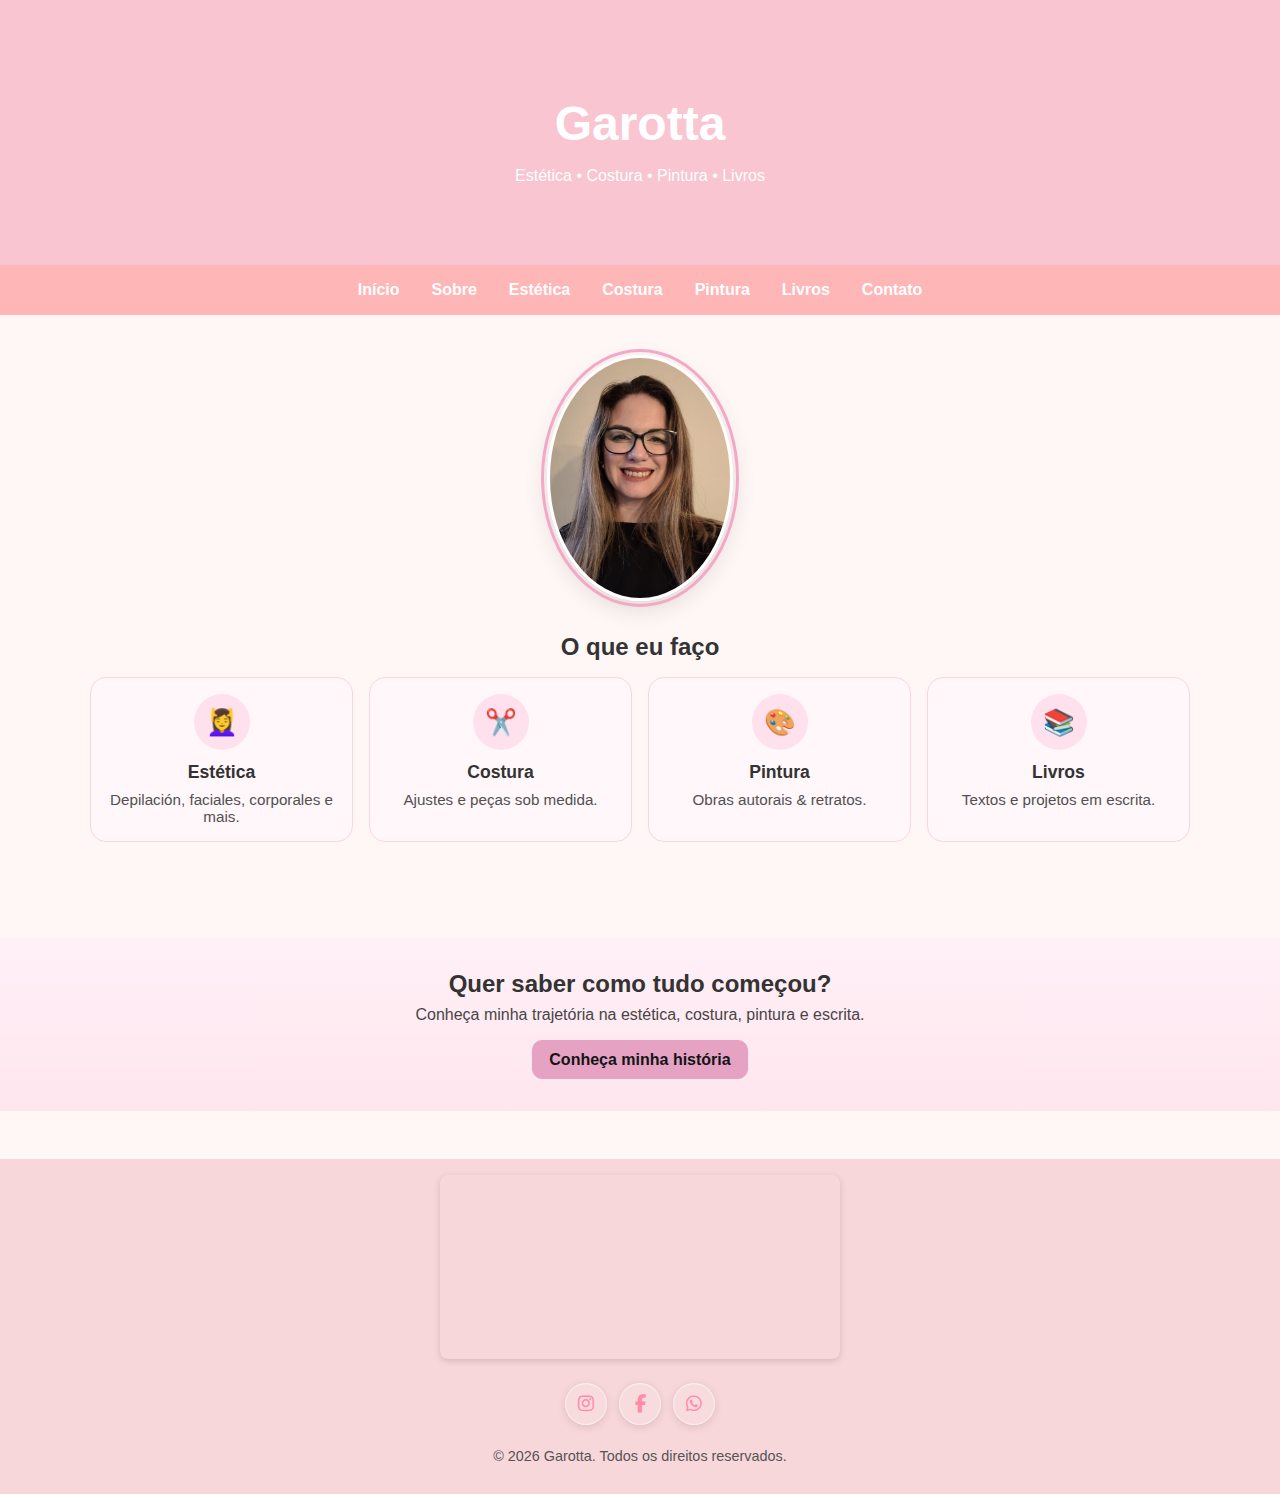
<file: index.html>
<!DOCTYPE html>
<html lang="pt-br">
<head>
  <meta charset="UTF-8">
  <title>Site Garotta</title>
  <link rel="stylesheet" href="style.css">
</head>
<body>

  <header class="hero">
    <div class="overlay">
      <h1>Garotta</h1>
      <p>Estética • Costura • Pintura • Livros</p>
    </div>
  </header>

  <nav>
    <ul>
      <li><a href="#">Início</a></li>
      <li><a href="sobre.html">Sobre</a></li>
      <li><a href="estetica.html">Estética</a></li>
      <li><a href="costura.html">Costura</a></li>
      <li><a href="pintura.html">Pintura</a></li>
      <li><a href="livros.html">Livros</a></li>
      <li><a href="contato.html">Contato</a></li>
    </ul>
  </nav>

  <main>
 

     <!-- FOTO DA CHARLOTTE -->
    <img class="hero-foto" src="imagens/Charlotte.duarte.jpg" alt="Charlotte Duarte">
    <!-- Se preferir: src="imagens/charlotte.jpg" -->

    <section class="o-que-faco">
      <h2>O que eu faço</h2>
      <div class="oq-grid">
        <a class="oq-card" href="estetica.html">
          <span class="icon" aria-hidden="true">💆‍♀️</span>
          <h3>Estética</h3>
          <p>Depilación, faciales, corporales e mais.</p>
        </a>
    
        <a class="oq-card" href="costura.html">
          <span class="icon" aria-hidden="true">✂️</span>
          <h3>Costura</h3>
          <p>Ajustes e peças sob medida.</p>
        </a>
    
        <a class="oq-card" href="pintura.html">
          <span class="icon" aria-hidden="true">🎨</span>
          <h3>Pintura</h3>
          <p>Obras autorais & retratos.</p>
        </a>
    
        <a class="oq-card" href="livros.html">
          <span class="icon" aria-hidden="true">📚</span>
          <h3>Livros</h3>
          <p>Textos e projetos em escrita.</p>
        </a>
      </div>
    </section>
    
    

  </main>

  <section class="cta-historia">
    <div class="cta-historia__wrap">
      <h2>Quer saber como tudo começou?</h2>
      <p>Conheça minha trajetória na estética, costura, pintura e escrita.</p>
      <a class="btn btn-primary" href="sobre.html">Conheça minha história</a>
    </div>
  </section>
  


<footer>
  <div class="footer-container">
    <!-- Mapa -->
    <div class="footer-mapa">
      <iframe
        src="https://www.google.com/maps/embed?pb=!1m18!1m12!1m3!1d3324.507474729059!2d-71.12643682515303!3d-34.97009817463692!2m3!1f0!2f0!3f0!3m2!1i1024!2i768!4f13.1!3m3!1m2!1s0x966543d2f5b1783b%3A0x4bfa5cf6b3d4c5a!2sValles%20de%20Romeral%202%2C%20Romeral%2C%20Maule%2C%20Chile!5e0!3m2!1spt-BR!2scl!4v1690000000000"
        width="100%"
        height="180"
        style="border:0;"
        allowfullscreen=""
        loading="lazy"
        referrerpolicy="no-referrer-when-downgrade">
      </iframe>
    </div>

    <!-- Redes sociais -->
    <div class="footer-social">
      <a href="https://www.instagram.com/garotta_estetica/" target="_blank" aria-label="Instagram"><i class="fab fa-instagram"></i></a>
      <a href="https://www.facebook.com/share/16SnQVrWaC/" target="_blank" aria-label="Facebook"><i class="fab fa-facebook-f"></i></a>
      <a href="https://wa.me/56950036355" target="_blank" aria-label="WhatsApp"><i class="fab fa-whatsapp"></i></a>
      
    </div>
  </div>

  <p>&copy; <span id="year"></span> Garotta. Todos os direitos reservados.</p>

  <!-- Font Awesome -->
  <link rel="stylesheet" href="https://cdnjs.cloudflare.com/ajax/libs/font-awesome/6.5.0/css/all.min.css">
</footer>

<script>
  document.getElementById('year').textContent = new Date().getFullYear();
</script>

  

</body>
</html>
</file>
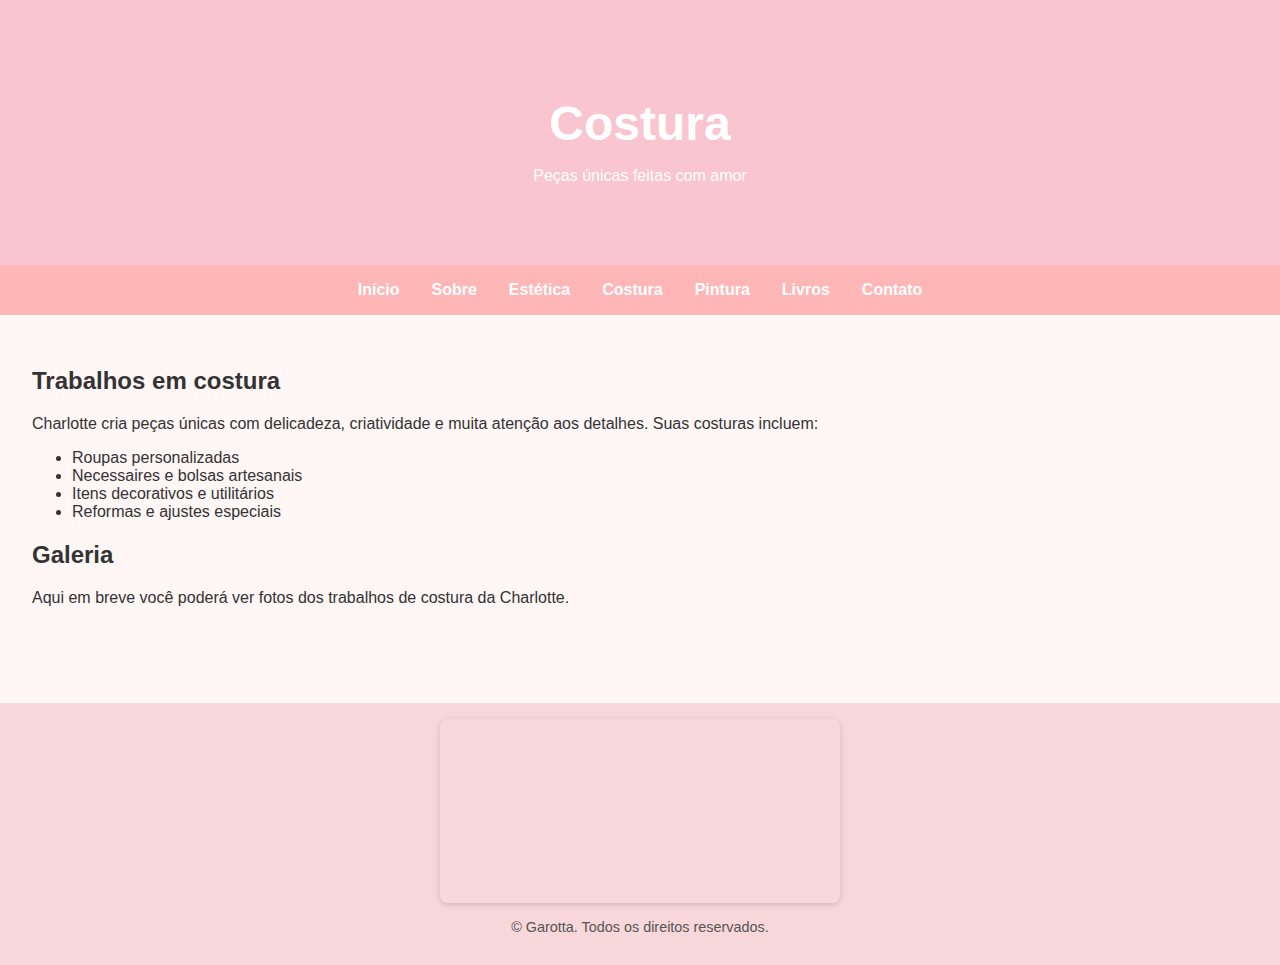
<file: costura.html>
<!DOCTYPE html>
<html lang="pt-br">
<head>
  <meta charset="UTF-8">
  <title>Costura - Charlotte Duarte</title>
  <link rel="stylesheet" href="style.css">
</head>
<body>

  <header class="hero">
    <div class="overlay">
      <h1>Costura</h1>
      <p>Peças únicas feitas com amor</p>
    </div>
  </header>

  <nav>
    <ul>
      <li><a href="index.html">Início</a></li>
      <li><a href="sobre.html">Sobre</a></li>
      <li><a href="estetica.html">Estética</a></li>
      <li><a href="costura.html">Costura</a></li>
      <li><a href="pintura.html">Pintura</a></li>
      <li><a href="livros.html">Livros</a></li>
      <li><a href="contato.html">Contato</a></li>
    </ul>
  </nav>

  <main>
    <section>
      <h2>Trabalhos em costura</h2>
      <p>
        Charlotte cria peças únicas com delicadeza, criatividade e muita atenção aos detalhes. Suas costuras incluem:
      </p>
      <ul>
        <li>Roupas personalizadas</li>
        <li>Necessaires e bolsas artesanais</li>
        <li>Itens decorativos e utilitários</li>
        <li>Reformas e ajustes especiais</li>
      </ul>
    </section>

    <section>
      <h2>Galeria</h2>
      <p>Aqui em breve você poderá ver fotos dos trabalhos de costura da Charlotte.</p>
      <!-- Quando quiser, adicione imagens aqui -->
    </section>
  </main>

  <footer>
    <div class="footer-mapa">
      <iframe
        src="https://www.google.com/maps/embed?pb=!1m18!1m12!1m3!1d3324.507474729059!2d-71.12643682515303!3d-34.97009817463692!2m3!1f0!2f0!3f0!3m2!1i1024!2i768!4f13.1!3m3!1m2!1s0x966543d2f5b1783b%3A0x4bfa5cf6b3d4c5a!2sValles%20de%20Romeral%202%2C%20Romeral%2C%20Maule%2C%20Chile!5e0!3m2!1spt-BR!2scl!4v1690000000000"
        width="100%"
        height="180"
        style="border:0;"
        allowfullscreen=""
        loading="lazy"
        referrerpolicy="no-referrer-when-downgrade">
      </iframe>
    </div>
  
    <p>&copy; <span id="year"></span> Garotta. Todos os direitos reservados.</p>
  </footer>
  

</body>
</html>
</file>
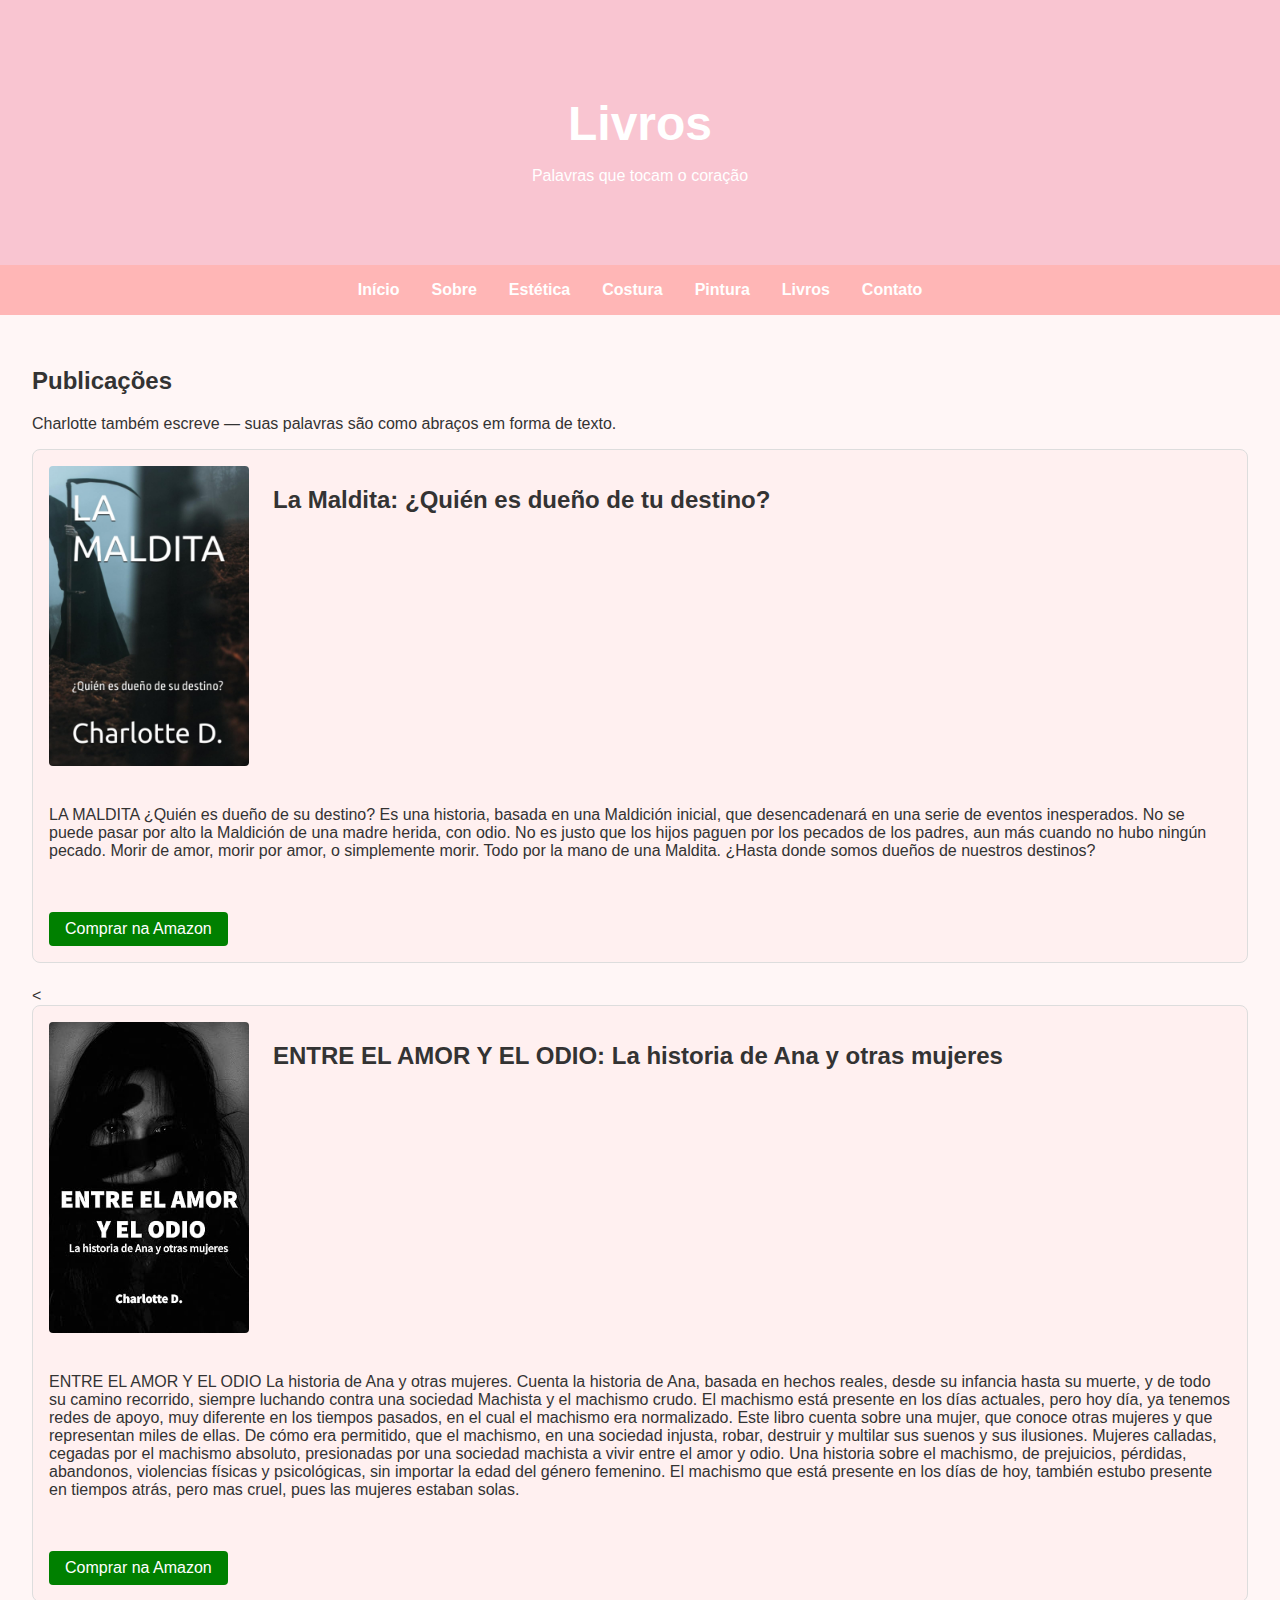
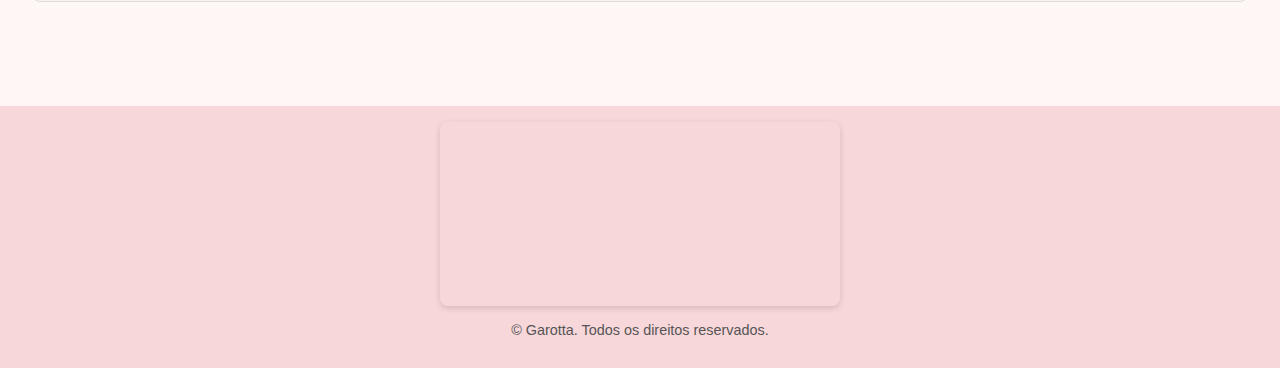
<file: livros.html>
<!DOCTYPE html>
<html lang="pt-br">
<head>
  <meta charset="UTF-8">
  <title>Livros - Charlotte Duarte</title>
  <link rel="stylesheet" href="style.css">
</head>
<body>

  <header class="hero">
    <div class="overlay">
      <h1>Livros</h1>
      <p>Palavras que tocam o coração</p>
    </div>
  </header>

  <nav>
    <ul>
      <li><a href="index.html">Início</a></li>
      <li><a href="sobre.html">Sobre</a></li>
      <li><a href="estetica.html">Estética</a></li>
      <li><a href="costura.html">Costura</a></li>
      <li><a href="pintura.html">Pintura</a></li>
      <li><a href="livros.html">Livros</a></li>
      <li><a href="contato.html">Contato</a></li>
    </ul>
  </nav>

  <main>
    <section>
      <h2>Publicações</h2>
      <p>Charlotte também escreve — suas palavras são como abraços em forma de texto.</p>

      <section class="livro">
        <img src="imagens/la-maldita.jpg" alt="Capa do livro La Maldita: ¿Quién es dueño de tu destino?">
        <h2>La Maldita: ¿Quién es dueño de tu destino?</h2>
        <p>
            LA MALDITA

            ¿Quién es dueño de su destino?
            
            Es una historia, basada en una Maldición inicial, que desencadenará en una serie de eventos inesperados.
            No se puede pasar por alto la Maldición de una madre herida, con odio.
            No es justo que los hijos paguen por los pecados de los padres, aun más cuando no hubo ningún pecado.
            Morir de amor, morir por amor, o simplemente morir. Todo por la mano de una Maldita.
            
            ¿Hasta donde somos dueños de nuestros destinos?
        </p>
        <a href="https://www.amazon.com/MALDITA-%C2%BFQui%C3%A9n-due%C3%B1o-destino-Spanish/dp/B0C47R1RMC" target="_blank" class="botao-compra">
          Comprar na Amazon
        </a>
      </section>
      

      <  <section class="livro">
        <img src="imagens/entre-el-amor-y-el-odio.jpg" alt="Capa do livro La Maldita: ¿Quién es dueño de tu destino?">
        <h2>ENTRE EL AMOR Y EL ODIO: La historia de Ana y otras mujeres</h2>
        <p>
            ENTRE EL AMOR Y EL ODIO

La historia de Ana y otras mujeres. Cuenta la historia de Ana, basada en hechos reales, desde su infancia hasta su muerte, y de todo su camino recorrido, siempre luchando contra una sociedad Machista y el machismo crudo.

El machismo está presente en los días actuales, pero hoy día, ya tenemos redes de apoyo, muy diferente en los tiempos pasados, en el cual el machismo era normalizado.

Este libro cuenta sobre una mujer, que conoce otras mujeres y que representan miles de ellas. De cómo era permitido, que el machismo, en una sociedad injusta, robar, destruir y multilar sus suenos y sus ilusiones.

Mujeres calladas, cegadas por el machismo absoluto, presionadas por una sociedad machista a vivir entre el amor y odio. Una historia sobre el machismo, de prejuicios, pérdidas, abandonos, violencias físicas y psicológicas, sin importar la edad del género femenino.

El machismo que está presente en los días de hoy, también estubo presente en tiempos atrás, pero mas cruel, pues las mujeres estaban solas.
        </p>
        <a href="https://www.amazon.com/-/es/Charlotte-D-ebook/dp/B0C3W1BXMH#averageCustomerReviewsAnchor" target="_blank" class="botao-compra">
          Comprar na Amazon
        </a>
      </section>
    </section>
  </main>

  <footer>
    <div class="footer-mapa">
      <iframe
        src="https://www.google.com/maps/embed?pb=!1m18!1m12!1m3!1d3324.507474729059!2d-71.12643682515303!3d-34.97009817463692!2m3!1f0!2f0!3f0!3m2!1i1024!2i768!4f13.1!3m3!1m2!1s0x966543d2f5b1783b%3A0x4bfa5cf6b3d4c5a!2sValles%20de%20Romeral%202%2C%20Romeral%2C%20Maule%2C%20Chile!5e0!3m2!1spt-BR!2scl!4v1690000000000"
        width="100%"
        height="180"
        style="border:0;"
        allowfullscreen=""
        loading="lazy"
        referrerpolicy="no-referrer-when-downgrade">
      </iframe>
    </div>
  
    <p>&copy; <span id="year"></span> Garotta. Todos os direitos reservados.</p>
  </footer>
  

</body>
</html>
</file>
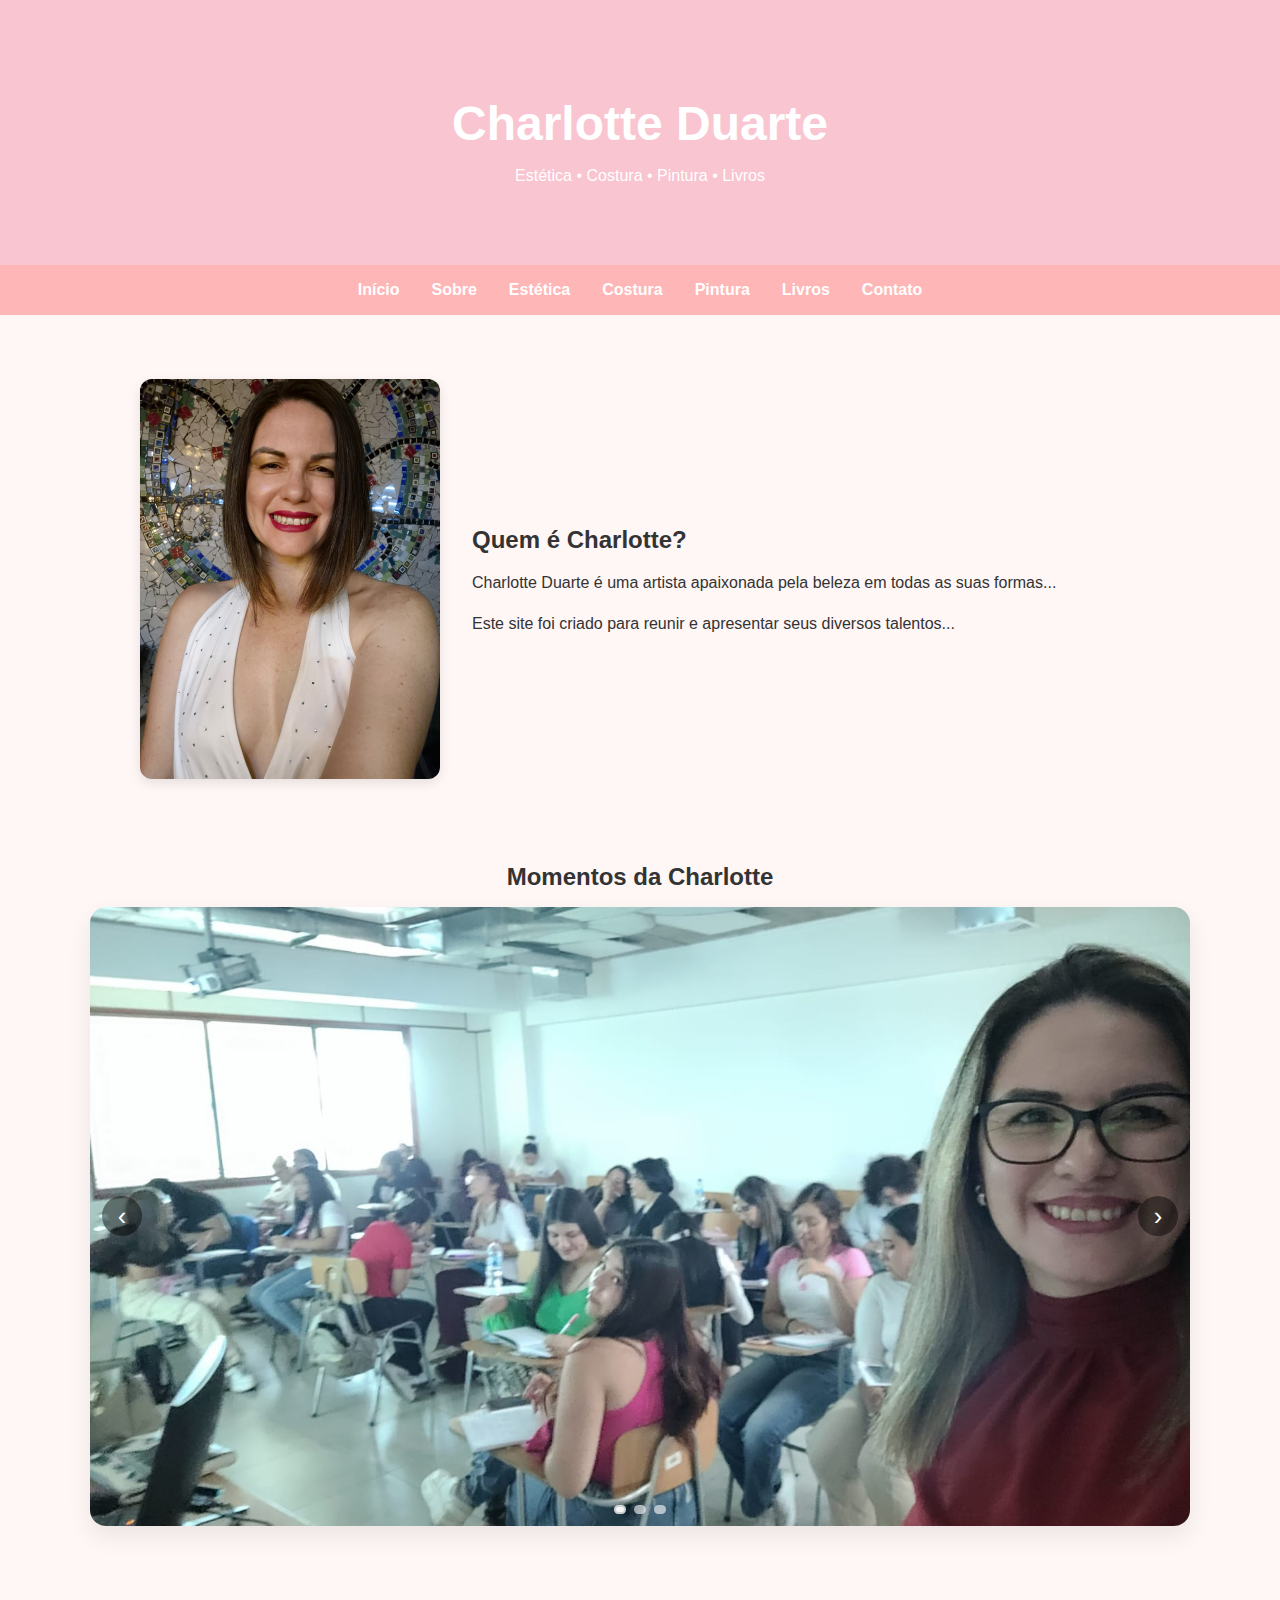
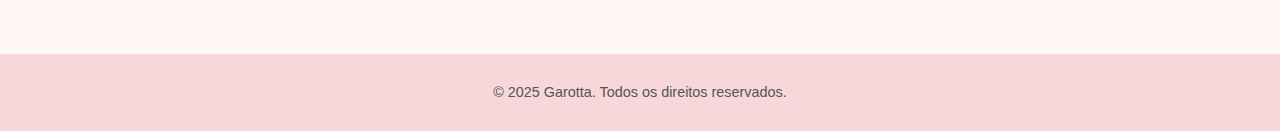
<file: sobre.html>
<!DOCTYPE html>
<html lang="pt-br">
<head>
  <meta charset="UTF-8">
  <meta name="viewport" content="width=device-width, initial-scale=1">
  <title>Sobre - Charlotte Duarte</title>
  <link rel="stylesheet" href="style.css">
  <style>
    /* ===== Estilos mínimos pro carrossel simples (.slide) ===== */
    .galeria-sobre { max-width: 1100px; margin: 0 auto; padding: 2rem 1rem 3rem; }
    .galeria-sobre h2 { text-align: center; margin-bottom: 1rem; }

    .carousel-simples {
      position: relative;
      border-radius: 16px;
      overflow: hidden;
      background: #fff;
      box-shadow: 0 10px 24px rgba(0,0,0,.08);
    }

    /* Mantém proporção e evita “distorção” */
    .carousel-viewport-simples { aspect-ratio: 16 / 9; width: 100%; }
    .slide { display: none; width: 100%; height: 100%; }
    .slide img { width: 100%; height: 100%; object-fit: cover; display: block; }

    .carousel-btn {
      position: absolute;
      top: 50%; transform: translateY(-50%);
      width: 2.5rem; height: 2.5rem; border-radius: 999px;
      border: 0; background: rgba(0,0,0,.45); color: #fff;
      font-size: 1.6rem; line-height: 1; cursor: pointer;
      display: grid; place-items: center;
    }
    .carousel-btn:hover { background: rgba(0,0,0,.6); }
    .carousel-btn.prev { left: .75rem; }
    .carousel-btn.next { right: .75rem; }

    /* Pontinhos */
    .dots { position: absolute; left: 50%; transform: translateX(-50%); bottom: .75rem; display: flex; gap: .5rem; }
    .dots button { width: 9px; height: 9px; border-radius: 999px; border: 0; background: rgba(255,255,255,.6); cursor: pointer; }
    .dots button[aria-current="true"] { background: rgba(255,255,255,.95); box-shadow: 0 0 0 2px rgba(0,0,0,.15) inset; }
  </style>
</head>
<body>

  <header class="hero">
    <div class="overlay">
      <h1>Charlotte Duarte</h1>
      <p>Estética • Costura • Pintura • Livros</p>
    </div>
  </header>

  <nav>
    <ul>
      <li><a href="index.html">Início</a></li>
      <li><a href="sobre.html">Sobre</a></li>
      <li><a href="estetica.html">Estética</a></li>
      <li><a href="costura.html">Costura</a></li>
      <li><a href="pintura.html">Pintura</a></li>
      <li><a href="livros.html">Livros</a></li>
      <li><a href="contato.html">Contato</a></li>
    </ul>
  </nav>

  <main>
    <section class="sobre">
      <div class="sobre-conteudo">
        <img src="imagens/charlotte.jpg" alt="Charlotte Duarte" class="foto-sobre" width="800" height="600">
        <div class="texto-sobre">
          <h2>Quem é Charlotte?</h2>
          <p>Charlotte Duarte é uma artista apaixonada pela beleza em todas as suas formas...</p>
          <p>Este site foi criado para reunir e apresentar seus diversos talentos...</p>
        </div>
      </div>
    </section>

    <!-- Carrossel simples (usa .slide) -->
    <section class="galeria-sobre">
      <h2>Momentos da Charlotte</h2>

      <div class="carousel-simples" aria-roledescription="carousel">
        <button class="carousel-btn prev" aria-label="Imagem anterior">‹</button>

        <div class="carousel-viewport-simples" tabindex="0">
          <div class="slide">
            <img src="imagens/lotty (3).jpg" alt="Charlotte dando aula de estética" width="1600" height="900" fetchpriority="high">
          </div>
          <div class="slide">
            <img src="imagens/lotty (2).jpg" alt="Charlotte dando aula de estética" loading="lazy" width="1600" height="900">
          </div>
          <div class="slide">
            <img src="imagens/lotty (1).jpg" alt="Charlotte com uma de suas pinturas" loading="lazy" width="1600" height="900">
          </div>
          
        </div>

        <button class="carousel-btn next" aria-label="Próxima imagem">›</button>

        <div class="dots" aria-label="Seleção de imagens">
          <!-- os pontinhos serão preenchidos via JS -->
        </div>
      </div>
    </section>
  </main>

  <footer>
    <p>&copy; 2025 Garotta. Todos os direitos reservados.</p>
  </footer>

  <!-- JS INLINE: sua lógica antiga adaptada + prev/next + dots -->
  <script>
    (function() {
      // abre/fecha seções (se você usava isso em outro lugar)
      window.toggleConteudo = function(id) {
        const el = document.getElementById(id);
        el.style.display = el.style.display === 'block' ? 'none' : 'block';
      };

      let slideIndex = 0;
      const slides = Array.from(document.querySelectorAll(".carousel-simples .slide"));
      const prevBtn = document.querySelector(".carousel-simples .prev");
      const nextBtn = document.querySelector(".carousel-simples .next");
      const dotsWrap = document.querySelector(".carousel-simples .dots");
      const viewport = document.querySelector(".carousel-viewport-simples");

      if (!slides.length) return;

      // cria dots
      slides.forEach((_, i) => {
        const b = document.createElement('button');
        b.type = 'button';
        b.setAttribute('aria-label', 'Ir para imagem ' + (i + 1));
        b.addEventListener('click', () => { slideIndex = i; mostrarSlide(slideIndex, true); });
        dotsWrap.appendChild(b);
      });

      function setDots() {
        Array.from(dotsWrap.children).forEach((b, i) => {
          if (i === slideIndex) b.setAttribute('aria-current', 'true');
          else b.removeAttribute('aria-current');
        });
      }

      function mostrarSlide(index, pauseAutoplay) {
        if (index >= slides.length) slideIndex = 0;
        if (index < 0) slideIndex = slides.length - 1;

        slides.forEach((slide, i) => {
          slide.style.display = (i === slideIndex) ? "block" : "none";
        });
        setDots();
        if (pauseAutoplay) pararAutoplayTemporario();
      }

      function proximoSlide() { slideIndex++; mostrarSlide(slideIndex, true); }
      function slideAnterior() { slideIndex--; mostrarSlide(slideIndex, true); }

      // botões
      if (nextBtn) nextBtn.addEventListener('click', proximoSlide);
      if (prevBtn) prevBtn.addEventListener('click', slideAnterior);

      // teclado
      viewport.addEventListener('keydown', (e) => {
        if (e.key === 'ArrowRight') proximoSlide();
        if (e.key === 'ArrowLeft') slideAnterior();
      });

      // autoplay a cada 5s (pausa ao interagir)
      let timer = null;
      function iniciarCarrossel() {
        mostrarSlide(slideIndex);
        timer = setInterval(() => { slideIndex++; mostrarSlide(slideIndex); }, 5000);
      }
      function pararAutoplay() { if (timer) clearInterval(timer); timer = null; }
      function pararAutoplayTemporario() {
        pararAutoplay();
        timer = setInterval(() => { slideIndex++; mostrarSlide(slideIndex); }, 5000);
      }

      // pausa no hover
      const root = document.querySelector('.carousel-simples');
      root.addEventListener('mouseenter', pararAutoplay);
      root.addEventListener('mouseleave', pararAutoplayTemporario);

      // toque (swipe) simples
      let startX = null;
      viewport.addEventListener('touchstart', (e) => { startX = e.touches[0].clientX; }, { passive: true });
      viewport.addEventListener('touchend', (e) => {
        if (startX == null) return;
        const dx = e.changedTouches[0].clientX - startX;
        if (Math.abs(dx) > 40) (dx < 0 ? proximoSlide() : slideAnterior());
        startX = null;
      });

      iniciarCarrossel();
    })();
  </script>
</body>
</html>
</file>
<file: style.css>
/* ===========================
   ESTILOS GERAIS / BASE
=========================== */
body {
  font-family: 'Segoe UI', sans-serif;
  margin: 0;
  padding: 0;
  background-color: #fff6f6;
  color: #333;
}

/* ===========================
   HERO (Cabeçalho visual)
=========================== */
.hero {
  background-color: #f9c5d1;
  padding: 4rem 2rem;
  text-align: center;
  color: white;
}
.hero h1 {
  font-size: 3rem;
  margin-bottom: 0.5rem;
}

/* ===========================
   NAVEGAÇÃO
=========================== */
nav ul {
  display: flex;
  justify-content: center;
  list-style: none;
  background-color: #ffb6b6;
  margin: 0;
  padding: 1rem;
}
nav ul li {
  margin: 0 1rem;
}
nav ul li a {
  color: white;
  text-decoration: none;
  font-weight: bold;
}

/* ===========================
   CONTEÚDO PRINCIPAL E RODAPÉ
=========================== */
main {
  padding: 2rem;
}
footer {
  background-color: #f8d7da;
  text-align: center;
  padding: 1rem;
  margin-top: 3rem;
}
footer p {
  font-size: 0.9rem;
  color: #555;
}

/* ===========================
   BOTÕES GERAIS
=========================== */
.botao-agendar {
  display: inline-block;
  background-color: #ff8ba7;
  color: white;
  padding: 0.75rem 1.5rem;
  border-radius: 8px;
  text-decoration: none;
  font-weight: bold;
  margin-top: 1rem;
}
.botao-agendar:hover {
  background-color: #f56281;
}
.botao-compra {
  display: inline-block;
  margin-top: 12px;
  padding: 8px 16px;
  background-color: green;
  color: #fff;
  text-decoration: none;
  border-radius: 4px;
}

/* ===========================
   PÁGINA DE LIVROS
=========================== */
.livro {
  border: 1px solid #ddd;
  padding: 16px;
  margin-bottom: 24px;
  border-radius: 8px;
  text-align: center;
}
.livro img {
  width: 200px;
  height: auto;
  border-radius: 4px;
}

/* ===========================
   SERVIÇOS DE ESTÉTICA
=========================== */
.servicos-estetica {
  max-width: 800px;
  margin: 0 auto;
  padding: 2rem;
  font-size: 1.1rem;
  line-height: 1.6;
}
.servicos-estetica ul {
  list-style: none;
  padding-left: 0;
}
.servicos-estetica li {
  margin-bottom: 0.5rem;
}
.tabela-precos {
  margin-top: 2rem;
  width: 100%;
  max-width: 600px;
  border-radius: 8px;
  display: block;
  margin-left: auto;
  margin-right: auto;
}
.conteudo-servico {
  display: none;
  margin-top: 1rem;
  background-color: #fff0f0;
  padding: 1rem;
  border-radius: 8px;
}
.toggle-servico {
  background: none;
  border: none;
  color: #d72638;
  font-weight: bold;
  cursor: pointer;
  font-size: 1rem;
}
.conteudo-servico img {
  max-width: 200px;
  margin: 0.5rem;
  border-radius: 4px;
}

/* ===========================
   GALERIA DE PINTURAS
=========================== */
.galeria-pinturas,
.galeria-intro {
  max-width: 1100px;
  margin: 2rem auto;
  padding: 0 1rem;
}
.galeria-pinturas h2 { margin: 0 0 .5rem; }
.galeria-pinturas p { margin: 0 0 1rem; opacity: .85; }
.grid-galeria {
  display: grid;
  grid-template-columns: repeat(3, minmax(0, 1fr));
  gap: 1rem;
}
@media (max-width: 900px) { .grid-galeria { grid-template-columns: 1fr 1fr; } }
@media (max-width: 600px) { .grid-galeria { grid-template-columns: 1fr; } }
.grid-galeria figure {
  margin: 0;
  background: #17181a;
  border: 1px solid #222;
  border-radius: 12px;
  overflow: hidden;
}
.grid-galeria img {
  display: block;
  width: 100%;
  height: 260px;
  object-fit: cover;
}
.grid-galeria figcaption {
  padding: .75rem 1rem;
  font-size: .95rem;
  opacity: .9;
}
.grid-galeria a:hover img { filter: brightness(1.05); }

/* ===========================
   CONTATO
=========================== */
.contato { max-width: 1000px; margin: 2rem auto; padding: 0 1rem; }
.contato h2 { margin: 0 0 .5rem; }
.contato p { margin: 0 0 1rem; opacity: .9; }
.contato-grid {
  display: grid;
  grid-template-columns: repeat(3, minmax(0, 1fr));
  gap: 1rem;
  margin-top: 1rem;
}
@media (max-width: 900px) { .contato-grid { grid-template-columns: 1fr 1fr; } }
@media (max-width: 640px) { .contato-grid { grid-template-columns: 1fr; } }
.contato-card {
  background: #ffe6ea;
  border: 1px solid #ffb6c1;
  border-radius: 14px;
  padding: 1rem;
  color: #333;
}
.contato-card h3 { margin: 0 0 .25rem; }
.contato-card p { margin: 0 0 .75rem; opacity: .9; }
.btn {
  display: inline-block;
  padding: .6rem 1rem;
  border: 1px solid #2a2b2f;
  border-radius: 10px;
  text-decoration: none;
  color: #fff;
  background: #1f2023;
  transition: transform .08s ease, filter .2s ease;
}
.btn:hover { filter: brightness(1.05); transform: translateY(-1px); }
.btn-primary { background: #e5a2c3; color: #141416; border-color: #e5a2c3; font-weight: 600; }
.contato-cta { text-align: center; margin-top: 1.5rem; }
.muted { color: #a2a6ac; display: block; margin-top: .5rem; }

/* ===========================
   SEÇÃO COMO CHEGAR
=========================== */
.como-chegar {
  max-width: 1000px;
  margin: 2rem auto;
  padding: 0 1rem;
  text-align: center;
}
.como-chegar h2 { margin-bottom: .5rem; }
.como-chegar p { margin-bottom: 1rem; line-height: 1.5; }
.mapa iframe {
  border-radius: 10px;
  box-shadow: 0 2px 10px rgba(0,0,0,0.15);
}

/* ===========================
   SOBRE
=========================== */
.sobre {
  max-width: 1000px;
  margin: 2rem auto;
  padding: 0 1rem;
}

.sobre-conteudo {
  display: flex;
  flex-wrap: wrap;
  align-items: center;
  gap: 2rem;
}

/* Foto SEM distorcer e com tamanho controlado */
.foto-sobre {
  flex: 0 0 auto;     /* não cresce junto com o texto */
  width: 100%;        /* ocupa a largura do próprio bloco */
  max-width: 300px;   /* limite de largura (ajuste se quiser) */
  height: auto;       /* mantém a proporção original da foto */
  border-radius: 12px;
  box-shadow: 0 4px 12px rgba(0,0,0,0.1);
  display: block;
  object-fit: cover;
}


.foto-sobre {
  flex: 0 0 auto;
  width: 100%;
  max-width: 300px;
  aspect-ratio: 3 / 4;  /* retrato */
  object-fit: cover;    /* corta excesso mantendo enquadramento bonito */
  border-radius: 12px;
  box-shadow: 0 4px 12px rgba(0,0,0,0.1);
  display: block;
}


.texto-sobre {
  flex: 2 1 400px;
}
.texto-sobre h2 { margin-bottom: 1rem; }
.texto-sobre p {
  line-height: 1.6;
  margin-bottom: 1rem;
}


/* ===========================
   MAPA NO RODAPÉ
=========================== */
.footer-mapa {
  max-width: 400px;
  margin: 0 auto 1rem;
  border-radius: 8px;
  overflow: hidden;
  box-shadow: 0 2px 6px rgba(0,0,0,0.15);
}

/* ===========================
   O QUE FAÇO
=========================== */
.o-que-faco {
  max-width: 1100px;
  margin: 2rem auto;
  padding: 0 1rem;
  text-align: center;
}
.o-que-faco h2 { margin: 0 0 1rem; }
.oq-grid {
  display: grid;
  grid-template-columns: repeat(4, minmax(0, 1fr));
  gap: 1rem;
}
@media (max-width: 900px) { .oq-grid { grid-template-columns: 1fr 1fr; } }
@media (max-width: 600px) { .oq-grid { grid-template-columns: 1fr; } }
.oq-card {
  display: flex;
  flex-direction: column;
  align-items: center;
  gap: .25rem;
  text-align: center;
  text-decoration: none;
  color: inherit;
  background: #fff7fa;
  border: 1px solid #ffd3e3;
  border-radius: 16px;
  padding: 1rem;
  transition: transform .1s ease, box-shadow .2s ease, border-color .2s ease, background .2s ease;
}
.oq-card:hover {
  transform: translateY(-2px);
  box-shadow: 0 6px 18px rgba(0,0,0,.08);
  border-color: #e5a2c3;
  background: #fff0f7;
}
.oq-card .icon {
  display: inline-grid;
  place-items: center;
  width: 56px; height: 56px;
  border-radius: 50%;
  font-size: 1.6rem;
  background: #ffe1ee;
  margin-bottom: .25rem;
}
.oq-card h3 { margin: .25rem 0 .25rem; font-size: 1.1rem; }
.oq-card p { margin: 0; opacity: .85; font-size: .95rem; }

/* ===========================
   ANTES & DEPOIS
=========================== */
.antes-depois {
  max-width: 1100px;
  margin: 2rem auto;
  padding: 0 1rem;
}
.antes-depois h2 {
  text-align: center;
  margin: 0 0 1rem;
}
.ab-grid {
  display: grid;
  grid-template-columns: repeat(3, minmax(0, 1fr));
  gap: 1rem;
}
@media (max-width: 900px) { .ab-grid { grid-template-columns: 1fr 1fr; } }
@media (max-width: 640px) { .ab-grid { grid-template-columns: 1fr; } }
.ab-item {
  background: #ffffff;
  border: 1px solid #ffd3e3;
  border-radius: 14px;
  padding: 1rem;
}
.ab-item figcaption {
  text-align: center;
  font-weight: 600;
  margin-bottom: .5rem;
}
.ab-pair {
  display: grid;
  grid-template-columns: 1fr 1fr;
  gap: .6rem;
}
.ab-img {
  position: relative;
  border-radius: 10px;
  overflow: hidden;
  aspect-ratio: 4 / 3;
  background: #fff0f7;
}
.ab-img img {
  width: 100%;
  height: 100%;
  object-fit: cover;
  display: block;
}
.ab-badge {
  position: absolute;
  top: .5rem; left: .5rem;
  background: rgba(255,255,255,.9);
  color: #333;
  font-weight: 600;
  font-size: .85rem;
  padding: .2rem .55rem;
  border-radius: .5rem;
  border: 1px solid #ffd3e3;
}
.ab-badge--after { left: auto; right: .5rem; }

/* ===========================
   CTA — Conheça minha história
=========================== */
.cta-historia {
  background: linear-gradient(180deg, #fff0f7 0%, #ffe6ee 100%);
  padding: 2rem 1rem;
  margin: 2rem 0 0;
}
.cta-historia__wrap {
  max-width: 1100px;
  margin: 0 auto;
  text-align: center;
}
.cta-historia h2 { margin: 0 0 .5rem; }
.cta-historia p { margin: 0 0 1rem; opacity: .9; }

/* ===========================
   FOTO NO HERO DA HOME
=========================== */
.hero-foto {
  display: block;
  width: clamp(120px, 18vw, 180px);
  height: auto;
  border-radius: 50%;
  border: 3px solid #fff;
  outline: 3px solid #f3a9c6;
  outline-offset: 3px;
  box-shadow: 0 8px 24px rgba(0,0,0,.12);
  margin: .5rem auto 1rem;
}

/* ===========================
   ÍCONES DE REDES SOCIAIS
=========================== */
.footer-social {
  display: flex;
  gap: 12px;
  justify-content: center;
  align-items: center;
  padding: 8px 0;
}
.footer-social a {
  width: 40px;
  height: 40px;
  display: inline-flex;
  align-items: center;
  justify-content: center;
  border-radius: 999px;
  color: #ff8ba7;
  border: 1px solid rgba(255,255,255,.55);
  background: rgba(255,255,255,.10);
  text-decoration: none;
  box-shadow: 0 2px 8px rgba(0,0,0,.12), inset 0 1px 0 rgba(255,255,255,.15);
  transition: transform .18s ease, box-shadow .18s ease, background-color .18s ease, border-color .18s ease;
}
.footer-social i { font-size: 18px; line-height: 1; }
.footer-social a:hover,
.footer-social a:focus-visible {
  transform: translateY(-2px);
  background: rgba(255,255,255,.18);
  border-color: rgba(255,255,255,.75);
  box-shadow: 0 6px 18px rgba(0,0,0,.18);
  outline: none;
}
.footer-social a:active {
  transform: translateY(-1px);
}
@media (max-width: 480px) {
  .footer-social a { width: 34px; height: 34px; }
  .footer-social i { font-size: 16px; }
}
/* Hover color específico por marca */
.footer-social a:hover .fa-instagram { color: #E4405F; }
.footer-social a:hover .fa-facebook-f { color: #1877F2; }
.footer-social a:hover .fa-whatsapp   { color: #25D366; }
.footer-social a:hover .fa-youtube    { color: #FF0000; }



/* ===========================
   PÁGINA DE LIVROS — Layout lado a lado
=========================== */
.livro {
  display: flex;           /* lado a lado */
  flex-wrap: wrap;         /* quebra no mobile */
  gap: 1.5rem;
  align-items: flex-start;
  text-align: left;
  background-color: #fff0f0;
}

.livro img {
  width: 200px;
  height: auto;
  border-radius: 4px;
  flex-shrink: 0;
}

.livro-conteudo {
  flex: 1;
  min-width: 260px;
}

.livro-conteudo h3 {
  margin-top: 0;
}

@media (max-width: 600px) {
  .livro {
    flex-direction: column;
    text-align: center;
  }
  .livro-conteudo {
    text-align: center;
  }
}


/* ===========================
   AGENDAMENTO — Centralizado
=========================== */
.agendamento {
  text-align: center;
  margin-top: 2rem;
}
.agendamento h2 {
  margin-bottom: 0.5rem;
}
.agendamento p {
  margin-bottom: 1rem;
}


/* ===== Galeria de fotos ===== */
.galeria-estetica {
  text-align: center;
  padding: 2rem 1rem;
  background: #fff6f6;
}

.galeria-estetica h2 {
  margin-bottom: 1.5rem;
  color: #c02543;
}

.fotos-galeria {
  display: flex;
  flex-wrap: wrap;
  justify-content: center;
  gap: 1rem;
}

.fotos-galeria img {
  width: 280px;
  max-width: 100%;
  border-radius: 12px;
  box-shadow: 0 4px 10px rgba(0,0,0,.1);
}
</file>
